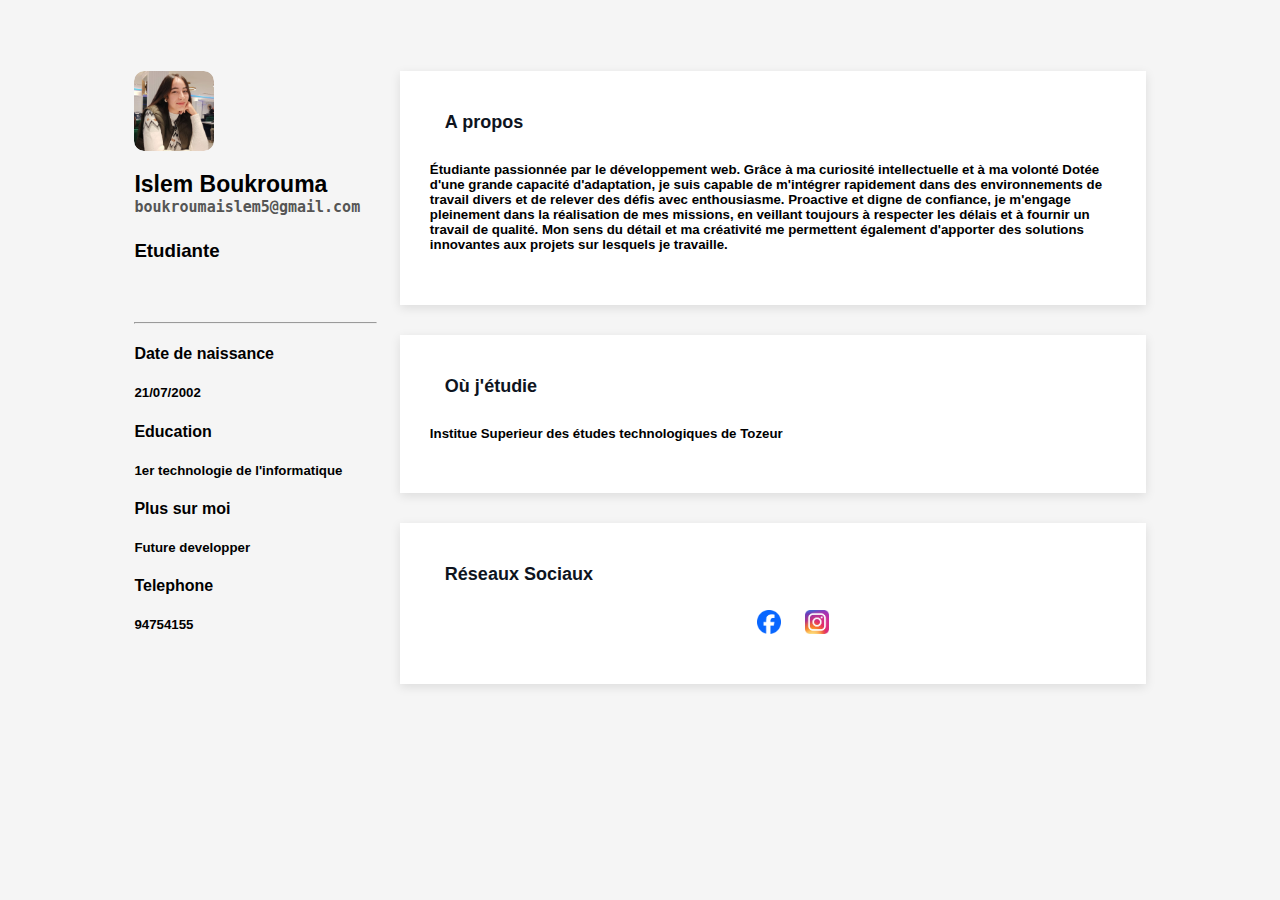
<file: index.html>
<!DOCTYPE html>
<html lang="en">
<head>
    <meta charset="UTF-8">
    <meta name="viewport" content="width=device-width, initial-scale=1.0">
    <title>cv</title>
    <link rel="stylesheet" href="cv.css">
</head>
<body>
   
    <div id="inner-nav"></div>
    <div id="container">
        <div id="profile">
            <div id="image">
                <img id="profile-photo" src="islem.jpg" alt="Profile-Image">
                <a href="#"><i class="fas fa-pen stroke-transparent"></i></a>
            </div>
            <p id="name">Islem Boukrouma<br><span id="email">boukroumaislem5@gmail.com</span></p>
            <p id="designation"><h3>Etudiante</h3></p>
            <div id="social-links"><a href="#"><i class="fab fa-facebook-f stroke-transparent"></i></a><a><i class="fab fa-twitter stroke-transparent"></i></a><a><i class="fab fa-linkedin-in stroke-transparent"></i></a><a><i class="fab fa-github stroke-transparent"></i></a></div>
            <hr width="100%">
            <p id="year-graduation"><h4>Date de naissance</h4><h5>21/07/2002</h5></p>
            <p id="education"><h4>Education</h4><strong><h5>1er technologie de l'informatique</h5></strong></p>
            <p id="more-about"><h4>Plus sur moi</h4><span><h5>Future developper</h5></span></p>
            <p id="telephone"><h4>Telephone</h4><strong><h5>94754155</h5></strong></p>
            
        </div>
        <div id="info-cards">
            
            <div class="card">
                <p><i class="fas fa-briefcase stroke-transparent"></i>&nbsp;&nbsp;&nbsp;A propos</p>
                <h5>Étudiante passionnée par le développement web. Grâce à ma curiosité intellectuelle et à ma volonté 
                    Dotée d'une grande capacité d'adaptation, je suis capable de m'intégrer rapidement dans des environnements de travail divers et de relever des défis avec enthousiasme. Proactive et digne de confiance, je m'engage pleinement dans la réalisation de mes missions, en veillant toujours à respecter les délais et à fournir un travail de qualité. Mon sens du détail et ma créativité me permettent également d'apporter des solutions innovantes aux projets sur lesquels je travaille.</h5>
            </div>
            <div class="card">
                <p><i class="fas fa-graduation-cap stroke-transparent"></i>&nbsp;&nbsp;&nbsp;Où j'étudie</p>
                <h5>Institue Superieur des études technologiques de Tozeur</h5>
            </div>
            <div class="card">
                <p>
                    <i class="fas fa-graduation-cap stroke-transparent"></i>&nbsp;&nbsp;&nbsp;Réseaux Sociaux
                </p>
                <ul class="socialLinks">
                    <ul class="social-links">
                        <li>
                            <a target="_blank" href="https://www.facebook.com/">
                                <img src="facebook.png" alt="Facebook" width="24" height="24"> <!-- Image pour Facebook -->
                                <span class="fa fa-facebook-f"></span> <!-- Icône FontAwesome -->
                            </a>
                        </li>
                        <li>
                            <a target="_blank" href="https://www.instagram.com/">
                                <img src="instagram.jpg" alt="Instagram" width="24" height="24"> <!-- Image pour Instagram -->
                                <span class="fa fa-instagram"></span> <!-- Icône FontAwesome -->
                            </a>
                        </li>
                    </ul>
                    
                    <style>
                        .social-links {
                            list-style-type: none; /* Remove default list styling */
                            padding: 0; /* Remove padding */
                            text-align: center; /* Center the text */
                        }
                    
                        .social-links li {
                            display: inline; /* Display list items inline */
                            margin: 0 10px; /* Add some space between items */
                        }
                    </style>

                </div>
            </div>
            
        </div>
    </div> 
</body>
</html>
</file>
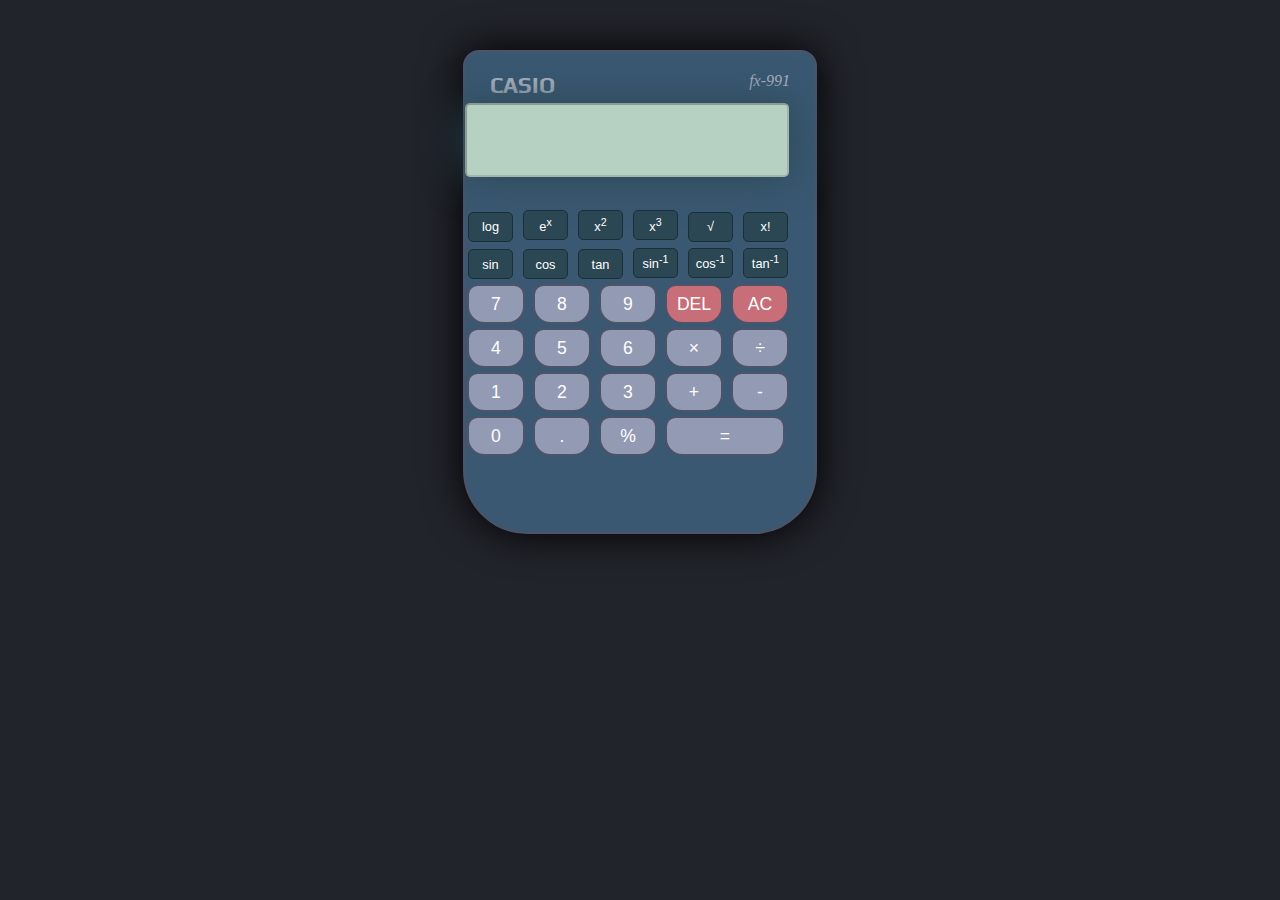
<file: casio.html>
<!DOCTYPE html>
<html lang="fr">

<head>
  <meta charset="UTF-8">
  <title>Calculatrice Casio</title>
  <link rel="stylesheet" href="casio.css">
  <link href="https://fonts.googleapis.com/css?family=Russo+One|Play" rel="stylesheet" type="text/css">
  <link href="https://fonts.googleapis.com/css?family=Black+Ops+One|Audiowide" rel="stylesheet" type="text/css">
  <link href="https://fonts.googleapis.com/css?family=Orbitron:400,500,700,900" rel="stylesheet" type="text/css">
  
</head>

<body>

  <div class="calc-outer">

    <div id="calculator" class="text-center">

      <div>
        <span class="casio">CASIO</span>
        <span class="fx">fx-991</span>
      </div>

      

      <form>
        <input type="text" id="display-box" disabled><br>

        <div>
          <input type="button" value="log" class="trigo-keys" onClick="calc('logx');">
          <button type="button" class="trigo-keys" onClick="calc('exponential');">e<sup>x</sup></button>
          <button type="button" class="trigo-keys" onClick="calc('power2');">x<sup>2</sup></button>
          <button type="button" class="trigo-keys" onClick="calc('power3');">x<sup>3</sup></button>
          <button type="button" class="trigo-keys" onClick="calc('sqrt');">&radic;</button>
          <button type="button" class="trigo-keys" onClick="calc('fact');">x!</button>
        </div>

        <div>
          <button type="button" class="trigo-keys" onClick="calc('sin');">sin</button>
          <button type="button" class="trigo-keys" onClick="calc('cos');">cos</button>
          <button type="button" class="trigo-keys" onClick="calc('tan');">tan</button>
          <button type="button" class="trigo-keys" onClick="calc('asin');">sin<sup>-1</sup></button>
          <button type="button" class="trigo-keys" onClick="calc('acos');">cos<sup>-1</sup></button>
          <button type="button" class="trigo-keys" onClick="calc('atan');">tan<sup>-1</sup></button>
        </div>

        <div>
          <input type="button" value="7" class="keys" onClick="addToScreen('7')">
          <input type="button" value="8" class="keys" onClick="addToScreen('8')">
          <input type="button" value="9" class="keys" onClick="addToScreen('9')">
          <input type="button" value="DEL" class="keys del-ac" onClick="backspace();">
          <input type="button" value="AC" class="keys del-ac" onClick="clearScreen();">
        </div>

        <div>
          <input type="button" value="4" class="keys" onClick="addToScreen('4')">
          <input type="button" value="5" class="keys" onClick="addToScreen('5')">
          <input type="button" value="6" class="keys" onClick="addToScreen('6')">
          <input type="button" value="×" class="keys" onClick="addToScreen('*')">
          <input type="button" value="÷" class="keys" onClick="addToScreen('/')">
        </div>

        <div>
          <input type="button" value="1" class="keys" onClick="addToScreen('1')">
          <input type="button" value="2" class="keys" onClick="addToScreen('2')">
          <input type="button" value="3" class="keys" onClick="addToScreen('3')">
          <input type="button" value="+" class="keys" onClick="addToScreen('+')">
          <input type="button" value="-" class="keys" onClick="addToScreen('-')">
        </div>

        <div>
          <input type="button" value="0" class="keys" onClick="addToScreen('0')">
          <input type="button" value="." class="keys" onClick="addToScreen('.')">
          <input type="button" value="%" class="keys" onClick="addToScreen('%')">
          <input type="button" value="=" class="equal keys" onClick="answer();">
        </div>

      </form>

    </div>
  </div>

  <!-- Script placé en bas pour éviter le blocage du chargement -->
  <script type="text/javascript">
    function addToScreen(value) {
      document.getElementById("display-box").value += value;
    }

    function clearScreen() {
      document.getElementById("display-box").value = "";
    }

    function backspace() {
      let current = document.getElementById("display-box").value;
      document.getElementById("display-box").value = current.slice(0, -1);
    }

    function answer() {
      try {
        let result = eval(document.getElementById("display-box").value);
        document.getElementById("display-box").value = result;
      } catch (e) {
        document.getElementById("display-box").value = "Erreur";
      }
    }

    function calc(operation) {
      // Ajoute ici le traitement des opérations spéciales si besoin
      alert("Fonction '" + operation + "' à implémenter.");
    }
  </script>

</body>

</html>
</file>
<file: cv.css>
html{
    font-family: 'Open Sans',sans-serif;
    background: whitesmoke;
}
a{
    text-decoration: none;
    color: black;
}
hr{
    background: grey;
}
#container{
    position: relative;
    display: flex;
}
#profile{
    flex: 15%;
    display: block;
    position: relative;
    margin: 5% 2% 0 10%;
    width: 100%;
    height: 100%;
}
#info-cards{
    flex: 55%;
    display: block;
    margin-top: 5%;
    margin-right: 10%;
    width: 100%;
    height: 100%;
}
#image{
    position: relative;
    overflow: hidden;
}
#image,#profile-photo{
    position: relative;
    width: 80px;
    height: 80px;
    border-radius: 10px;
}
#image > a{
    position: absolute;
    top:0;
    left:0;
    background: rgba(0,0,0,0.5) !important;
    height: 100%;
    width: 100%;
    display: none;
}
#image > a > i{
    -webkit-text-stroke: 1px #ffffffdd;
    padding: 40%;
}
#image:hover a{
    display: block;
}
#name{
    font-size: 23px !important;
    line-height: 20px !important;
}
#about,.card > ul > li{
    padding: 0 0 0 15px;
    position: relative;
    display: inline-block;
    width: 100%;
}
#about{
    font-size: 20px !important;
    padding: 0 !important;
}
#name, #about > p{
    font-weight: bolder;
    font-family: 'Open Sans', sans-serif;
}
#email{
    font-size: 15px !important;
    font-weight: bold !important;
    font-family: 'Cutive Mono',monospace;
}
#college,#email,#year-graduation,#education,#more-about,#telephone,#fax{
    color: #555;
    font-size: 13.5px;
}
strong,span{
    color: black;
    font-size: 16px;
}
#social-links,#about{
    display: inline-block;
}
#social-links{
    margin-bottom: 12px;
}
#social-links a{
    margin: 0 10px;
}
#edit-intro{
    display: block;
    color:#097bbf;
    font-family: 'Nunito', sans-serif;
}
.fab{
    font-size: 1.1em;
}
.fab,.fas{
    color: whitesmoke;
}
#about > a{
    top: 4px;
    right: 8px;
}
.edit{
    top: 19px;
    right: 10px;
}
#about > a, .edit{
    position: absolute;
    font-size: 15px !important;
}
.stroke-transparent {
 -webkit-text-stroke: 1px #000;
 -webkit-text-fill-color: transparent;
}
.blue{
    color: #097bbf !important;
    font-size: 13px;
}
.stroke-transparent-blue {
 -webkit-text-stroke: 1px #097bbf;
 -webkit-text-fill-color: transparent;
}
.card{
    box-shadow: 0 3px 10px 0 rgba(0,0,0,.1);
    overflow-x: hidden;
    margin-bottom: 30px;
    padding: 15px 30px 30px 30px;
    background-color: #fff;
}
.card > p{
    color: #0e141e;
    font-weight: bolder;
    font-size: 18px;
    line-height: 2;
}
.card > p > i{
    font-size: 18px;
}
.card > a{
    font-weight: 400;
    font-size: 15px;
    margin: 0;
    margin-left: 25px;
    padding: 0;
    border: 0;
    height: auto;
    background: transparent;
    color: #097bbf;
    outline: none;
    cursor: pointer;
}
.card > ul{
    list-style-type: none;
}
.tags{
    font-size: 17px;
    font-weight: bolder;
}
.tags ~ a{
    display: none !important;
}
.tags span{
    font-size: 14px;
    font-weight: normal;
    color: #0e141e;
}
.tags span span{
    color: #738f93;
}
@media screen and (max-width:1090px){
    #profile{
        margin-left: 5%;
    }
}
@media screen and (max-width:850px){
    #container{
        display: block;
    }
    #profile{
        width: 90%;
    }
    .card{
        margin: 0 5%;
        margin-bottom: 30px;
    }
}
</file>
<file: casio.css>
body{  
    background: #21242b;
  }
  
  
  
  
  .casio{
    margin-top:20px;
    margin-left: 25px;
    float:left;
    font-style: bold;
    font-weight: 700;
    font-family: 'Play', 'Russo One', sans-serif;
    font-size:1.4em;
    
    color: #acb4c1;
  
  }
  
  .tag{
    margin-top:60px;
    color:#ff7283;
    text-align: center;
    font-family: 'Orbitron', sans-serif;
    font-style: bold;
    font-size:1.3em;
  }
  
  .fx{
    font-size:1em;
     margin-top:20px;
    margin-right: 25px;
   color: #acb4c1;
    float:right;
    font-style:italic;
    
  }
  
  .form-control{
    text-align: center;
  }
  
  #display-box{
  
    padding: 5px;
    width: 310px;
   margin-top:5px;
    margin-bottom:30px;
    height:60px;
    font: 35px bold;
    text-align:right;
    border-radius: 5px;
    background:#b6d1c2;
    box-shadow: 0px 0px 40px #2b4753;
   
  }
  
  #calculator{
    width: 350px;
    height: 480px;
     margin: 50px auto;
    border: 1px solid #000000;
    background: #3a5872;
    box-shadow: 0px 0px 40px #000;
     border: 2px solid #4d5368;
      border-top-left-radius: 1em;
    border-top-right-radius: 1em;
    border-bottom-left-radius: 4em;
    border-bottom-right-radius: 4em;
  }
  
  
  
  
  .trigo-keys{
    width:45px;
    height:30px;
    font-size: .8em;
    color: #fff;
    margin:3px;
    background: #2b4753;
    border: 1px solid #1a2f38;
    border-radius: 5px;
    
  }
  
  .btn:hover{
    font-size: 1em;
    color: #fff;
    background: #2b4753;
    border: 1px solid #1a2f38;
    border-radius: 5px;
  }
  
  .btn:active{
    font-size: 1em;
    color: #fff;
    background: #2b4753;
    border: 1px solid #000;
    border-radius: 5px;
  }
  
  .keys{
  
    color: #fff;
    font-size: 1.1em;
    cursur: pointer;
    margin:2px;
    width: 58px;
    height: 40px; 
    
   border: 2px solid #4d5368;
      border-top-left-radius: .6em;
    border-top-right-radius: .6em;
    border-bottom-left-radius: 1em;
    border-bottom-right-radius: 1em;
    
    background: #939ab4;
    
  }
  
  .equal{
     
    width: 120px;
   
    
  }
  
  .del-ac{
    background: #c86e78;
  }
</file>
